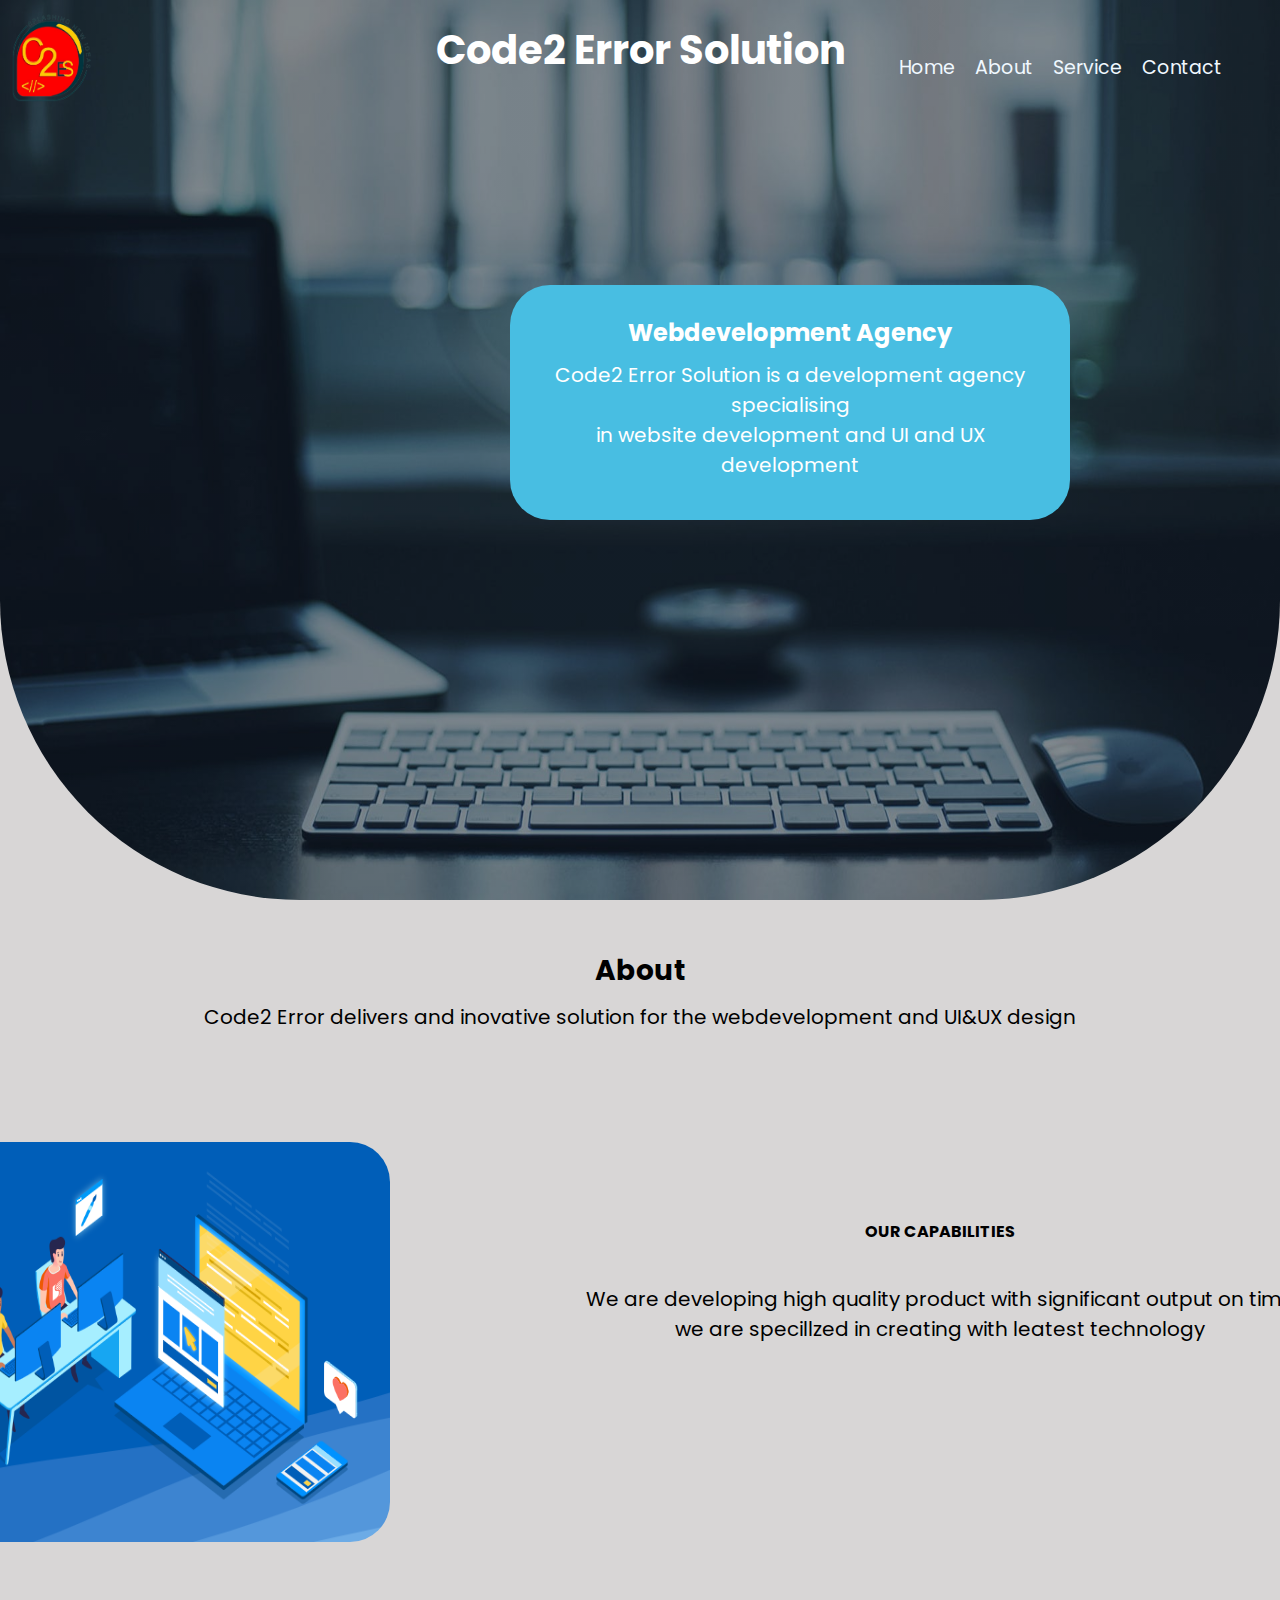
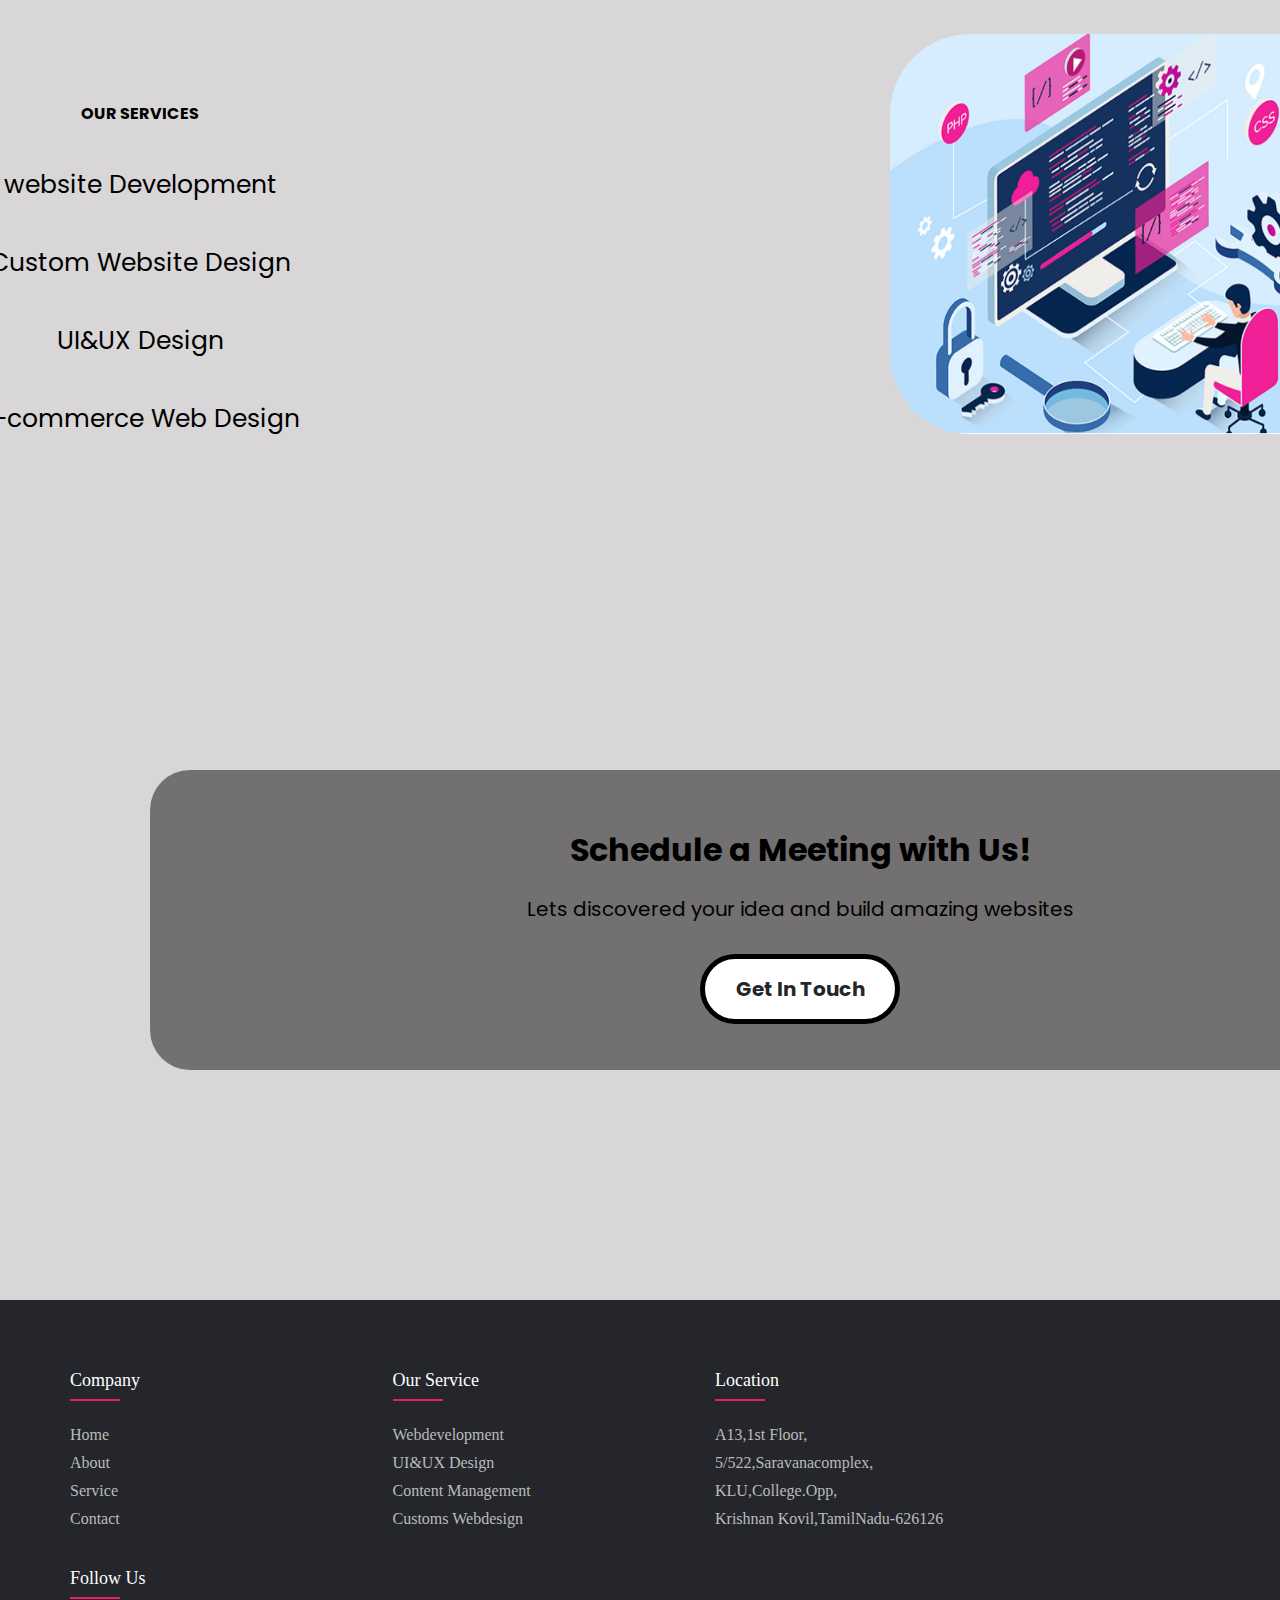
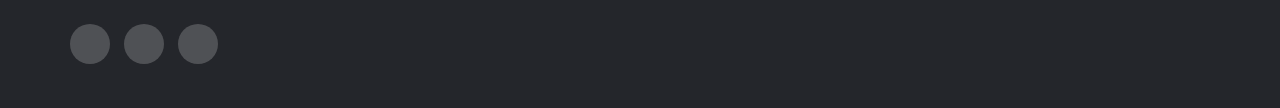
<file: index.html>
<!DOCTYPE html>
<html lang="en">
<head>
    <meta charset="UTF-8">
    <meta name="viewport" content="width=device-width, initial-scale=1.0">
    <title>code 2 error solution</title>
    <link rel="stylesheet" href="style.css">
   
    <link rel="preconnect" href="https://fonts.googleapis.com">
    <link rel="preconnect" href="https://fonts.gstatic.com" crossorigin>
    <link href="https://fonts.googleapis.com/css2?family=Poppins:ital,wght@0,100;0,200;0,300;0,400;0,500;0,600;0,700;0,800;0,900;1,100;1,200;1,300;1,400;1,500;1,600;1,700;1,800;1,900&display=swap" rel="stylesheet">
    <link rel="stylesheet" href="https://cdnjs.cloudflare.com/ajax/libs/font-awesome/6.5.1/css/all.min.css" integrity="sha512-DTOQO9RWCH3ppGqcWaEA1BIZOC6xxalwEsw9c2QQeAIftl+Vegovlnee1c9QX4TctnWMn13TZye+giMm8e2LwA==" crossorigin="anonymous" referrerpolicy="no-referrer" />
</head>
<body>
    <section class="header">
       
        <h1>Code2 Error Solution</h1>
        
    <div class="one">
       <ul>
        <li><a href="index.html">Home</a></li>
        <li><a href="about.html">About</a></li>
        <li><a href="services.html">Service</a></li>
        <li><a href="Contact.html">Contact</a></li>
       </ul>
    </div>
    <div class="logo">
        <img src="images/logo.png">
    </div>
    <div class="two"><h2>Webdevelopment Agency</h3>
    <p>
        Code2 Error Solution is a development agency specialising <br>in website development and UI and UX development
    </p></div>
  </section> 
  <section class="abt">
    <h1>About</h1>
    <div>
        <p>Code2 Error delivers and inovative solution for the webdevelopment and UI&UX design</p>
    </div>
    <div class="abt-div">
        <img src="images/cabablity.png" alt="">
        <h4>OUR CAPABILITIES</h4>
        <p>We are developing high quality product with significant output on time <br> we are specillzed in  creating with leatest technology </p>

    </div>
    <div class="abt2-div">
        <img src="images/services.png" alt="">
    </div>
    <div class="ser">
        <h4>OUR SERVICES</h4>
        <ul>
            <li><i class="fa-solid fa-star"></i>website Development</li>
            <li><i class="fa-solid fa-star"></i>Custom Website Design</li>
            <li><i class="fa-solid fa-star"></i>UI&UX Design</li>
            <li><i class="fa-solid fa-star"></i>E-commerce Web Design</li>
        </ul>
    </div>
  </section>
  <section class="con con111">
    <div class="get">
        <h1>
            Schedule a Meeting with Us!
        </h1>
        <p>
            Lets discovered your idea and build amazing websites
        </p>
        <button><b><a href="Contact.html" style="text-decoration: none;">Get In Touch</a></b></button>
    </div>
  </section>
  <footer class="footer foot1">
    <div class="container1">
        <div class="row">
            <div class="footer-col">
                <h4>company</h4>
                <ul>
                    <li><a href="index.html">Home</a></li>
                    <li><a href="about.html">About</a></li>
                    <li><a href="services.html">Service</a></li>
                    <li><a href="Contact.html">Contact</a></li>
                </ul>
            </div>
            <div class="footer-col">
                <h4>Our Service</h4>
                <ul>
                    <li><a href="#">Webdevelopment</a></li>
                    <li><a href="#">UI&UX Design</a></li>
                    <li><a href="#">Content Management</a></li>
                    <li><a href="#">Customs Webdesign</a></li>
                    
                </ul>
            </div>
            <div class="footer-col">
                <h4>Location</h4>
                <ul>
                    <li><a href="#">A13,1st floor,</a></li>
                    <li><a href="#">5/522,saravanacomplex,</a></li>
                    <li><a href="#">KLU,college.opp,
                    </a></li>
                    <li><a href="#">Krishnan Kovil,TamilNadu-626126</a></li>
                </ul>
            </div>
            <div class="footer-col fol">
                <h4>follow us</h4>
                <div class="social-links">
                    <a href="#"><i class="fa-brands fa-facebook"></i></i></a>
                    <a href="#"><i class="fa-brands fa-instagram"></i></i></a>
                    <a href="#"><i class="fa-brands fa-linkedin"></i></i></a>
                    
                </div>
            </div>
        </div>
    </div>
</footer>
</body>
</file>
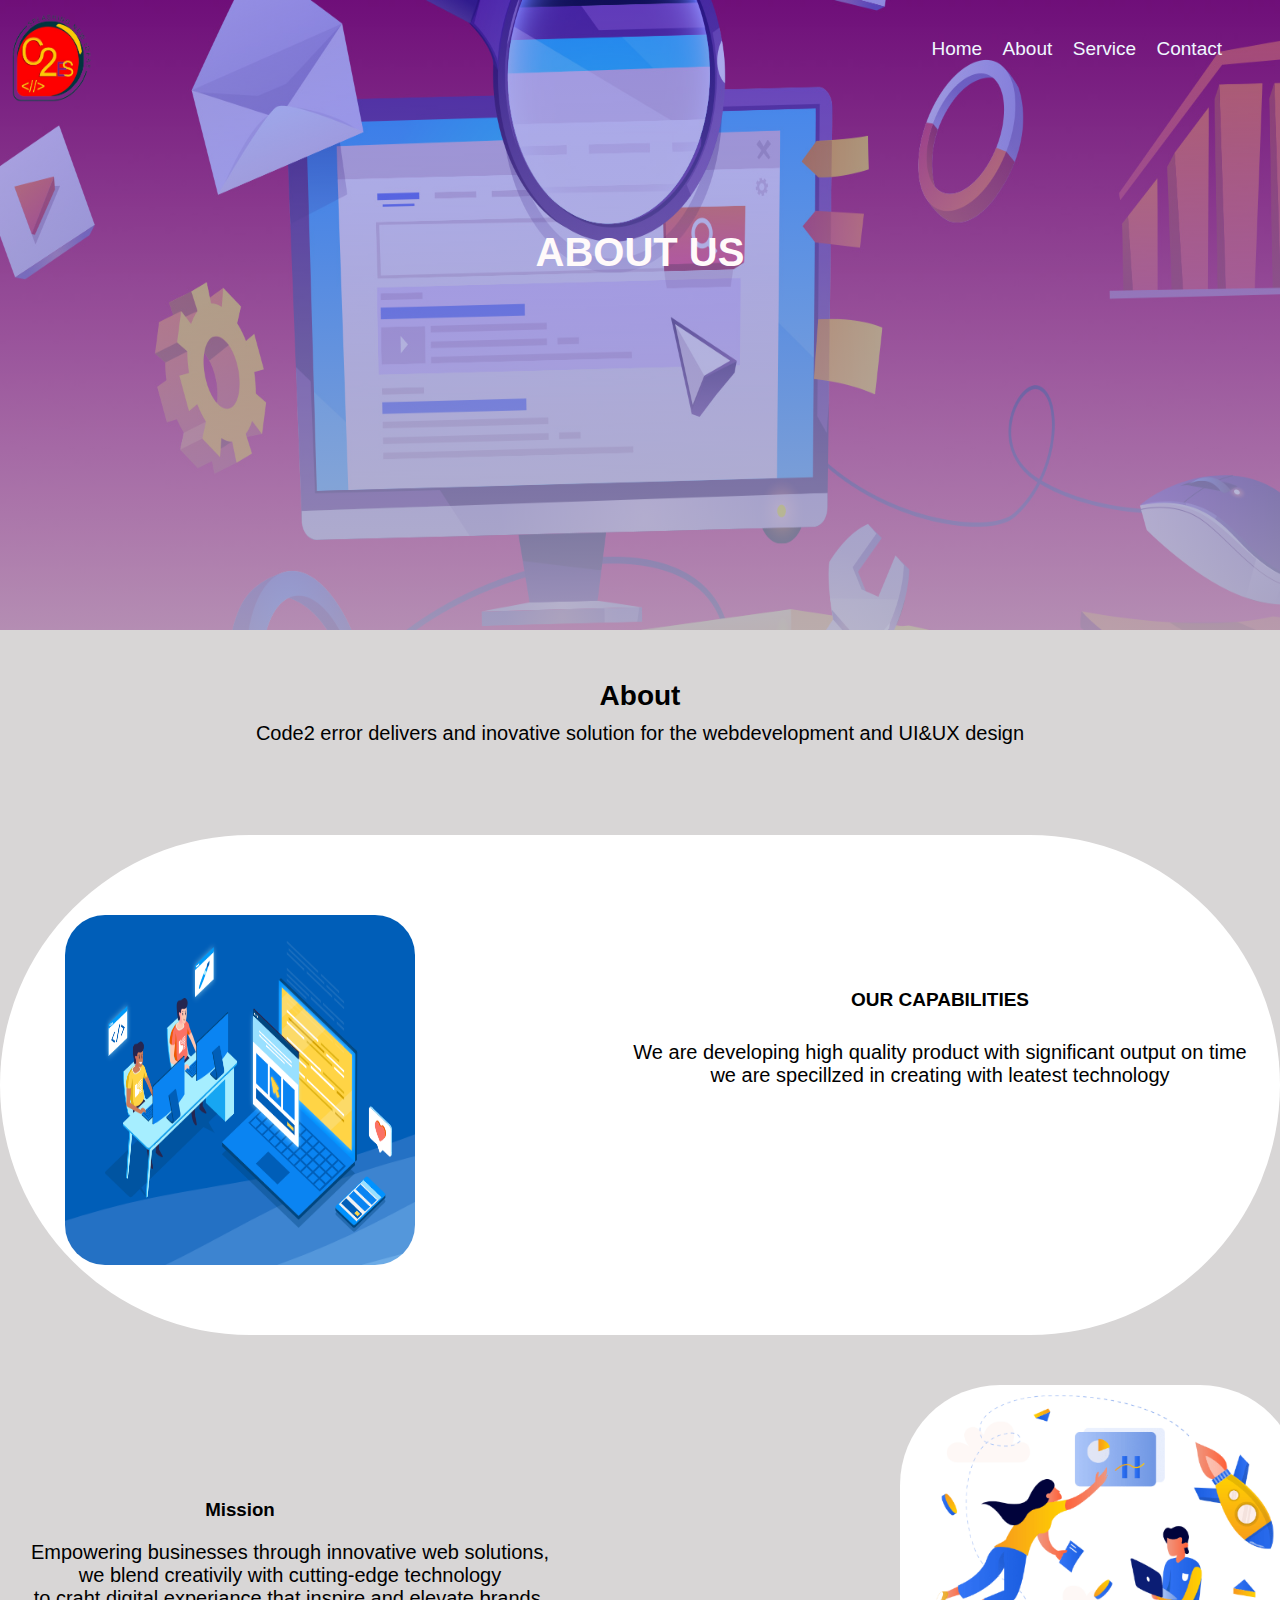
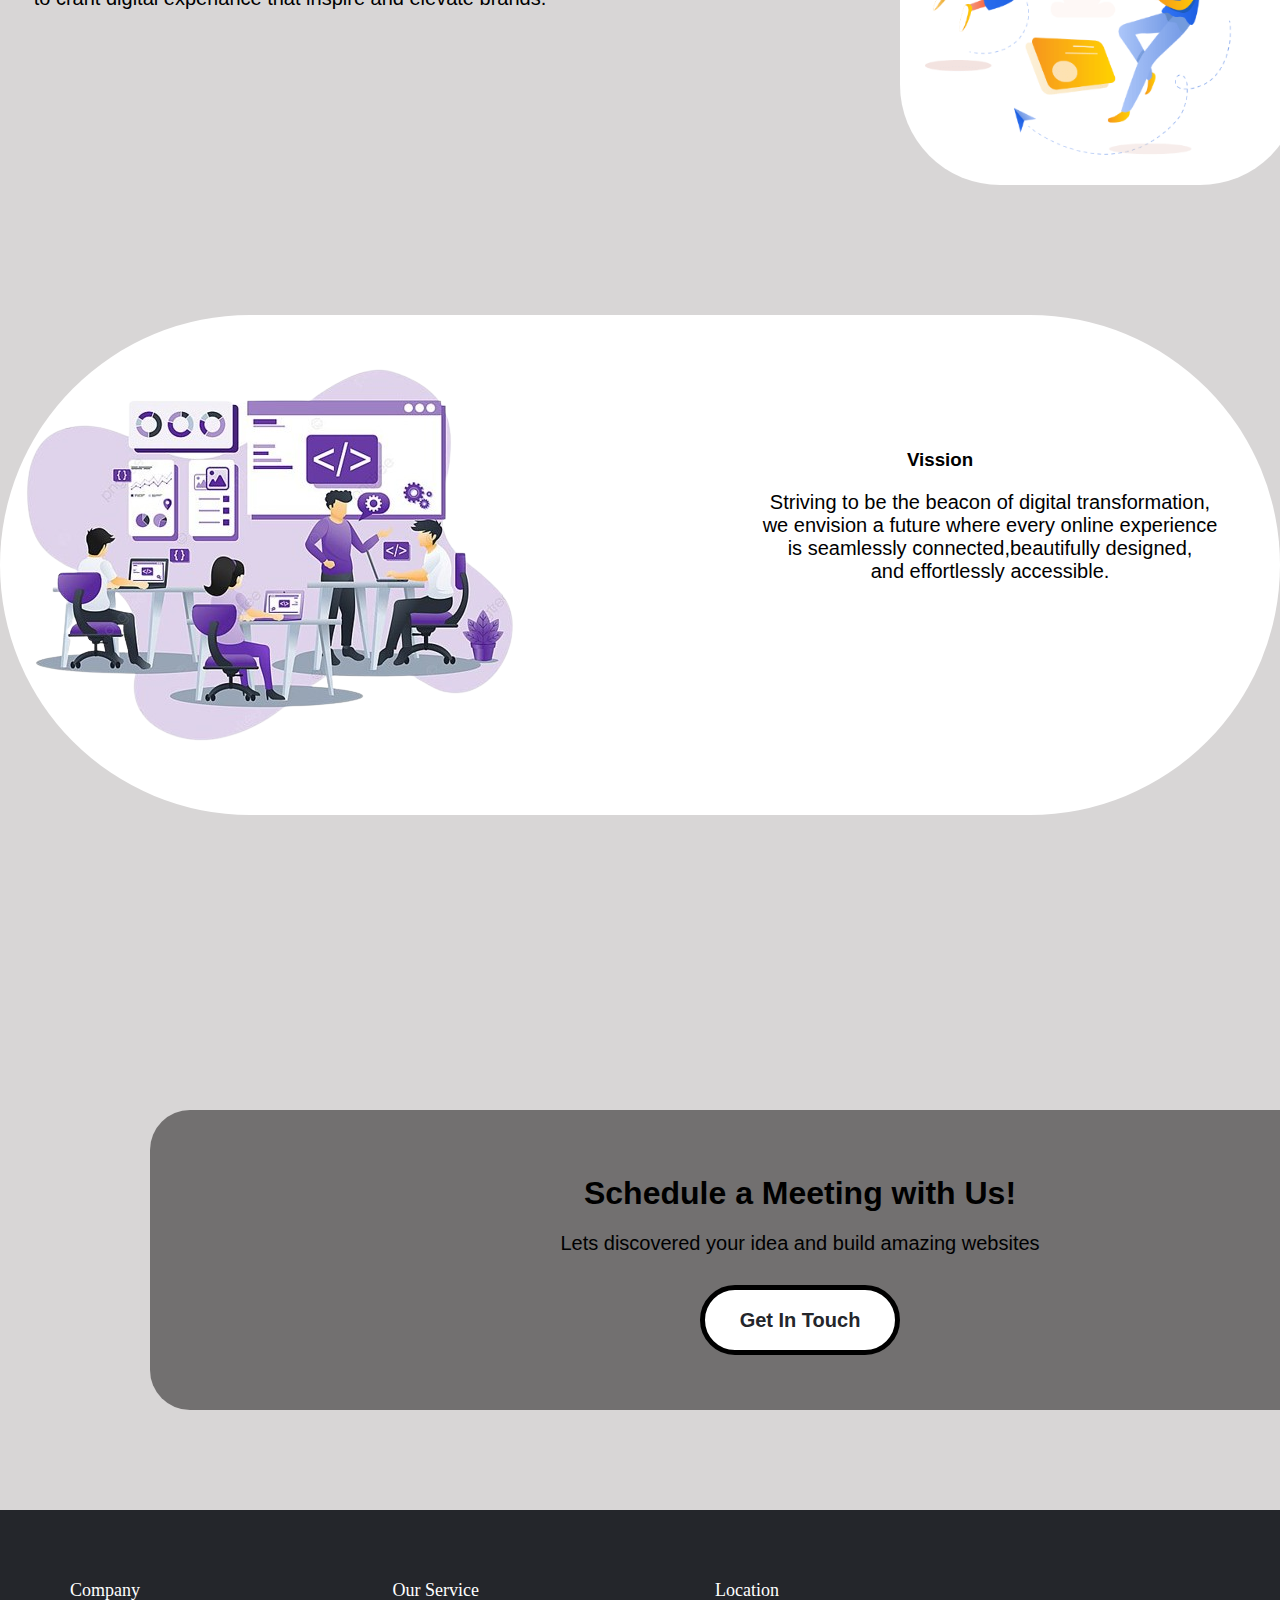
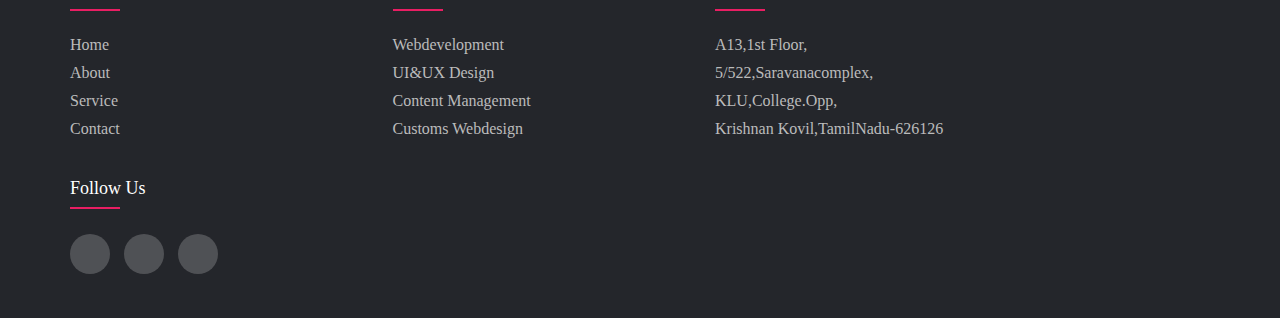
<file: about.html>
<!DOCTYPE html>
<html lang="en">
<head>
    <meta charset="UTF-8">
    <meta name="viewport" content="width=device-width, initial-scale=1.0">
    <title>code2 error solution</title>
    <link rel="stylesheet" href="style.css">
    <link rel="stylesheet" href="https://cdnjs.cloudflare.com/ajax/libs/font-awesome/6.5.1/css/all.min.css" integrity="sha512-DTOQO9RWCH3ppGqcWaEA1BIZOC6xxalwEsw9c2QQeAIftl+Vegovlnee1c9QX4TctnWMn13TZye+giMm8e2LwA==" crossorigin="anonymous" referrerpolicy="no-referrer" />
</head>
<body>
    <section class=" sub-header">
      
       
        <h2>ABOUT US</h2>
    
    <div class="one">
       <ul>
        <li><a href="index.html">Home</a></li>
        <li><a href="about.html">About</a></li>
        <li><a href="services.html">Service</a></li>
        <li><a href="Contact.html">Contact</a></li>
       </ul>
    </div>
    <div class="logo">
        <img src="images/logo.png">
   
  </section> 
  <section class="abt">
    <h1>About</h1>
    <div>
        <p>Code2 error delivers and inovative solution for the webdevelopment and UI&UX design</p>
    </div>
    <div class="abt-div odi">
        <img src="images/cabablity.png" alt="">
        <h4>OUR CAPABILITIES</h4>
        <p>We are developing high quality product with significant output on time <br> we are specillzed in creating with leatest technology </p>

    </div>
  <div class="mission">
    <img src="images/mission.png" alt="">
    <h3>Mission</h3>
    <p>Empowering businesses through innovative web solutions,<br>we blend creativily with cutting-edge technology <br>to craht digital experiance that inspire and elevate brands.</p>
  </div> 
  <div class="vission">
    <img src="images/vision.img.png" alt="">
    <h3>Vission</h3>
    <p>
        Striving to be the beacon of digital transformation,<br>we envision a future where every online experience <br> is seamlessly connected,beautifully designed, <br>and effortlessly accessible.
    </p>

  </div>
  </section>
  <section class="con don">
    <div class="get">
        <h1>
            Schedule a Meeting with Us!
        </h1>
        <p>
            Lets discovered your idea and build amazing websites
        </p>
        <button><b><a href="Contact.html" style="text-decoration: none;">Get In Touch</a></b></button>
    </div>
  </section>

  <footer class="footer">
    <div class="container1">
        <div class="row">
            <div class="footer-col">
                <h4>company</h4>
                <ul>
                    <li><a href="index.html">Home</a></li>
                    <li><a href="about.html">About</a></li>
                    <li><a href="services.html">Service</a></li>
                    <li><a href="Contact.html">Contact</a></li>
                </ul>
            </div>
            <div class="footer-col">
                <h4>Our Service</h4>
                <ul>
                    <li><a href="#">Webdevelopment</a></li>
                    <li><a href="#">UI&UX Design</a></li>
                    <li><a href="#">Content Management</a></li>
                    <li><a href="#">Customs Webdesign</a></li>
                    
                </ul>
            </div>
            <div class="footer-col">
                <h4>Location</h4>
                <ul>
                    <li><a href="#">A13,1st floor,</a></li>
                    <li><a href="#">5/522,saravanacomplex,</a></li>
                    <li><a href="#">KLU,college.opp,
                    </a></li>
                    <li><a href="#">Krishnan Kovil,TamilNadu-626126</a></li>
                </ul>
            </div>
            <div class="footer-col fol">
                <h4>follow us</h4>
                <div class="social-links">
                    <a href="#"><i class="fa-brands fa-facebook"></i></i></a>
                    <a href="#"><i class="fa-brands fa-instagram"></i></i></a>
                    <a href="#"><i class="fa-brands fa-linkedin"></i></i></a>
                    
                </div>
            </div>
        </div>
    </div>
</footer>
</body>
</file>
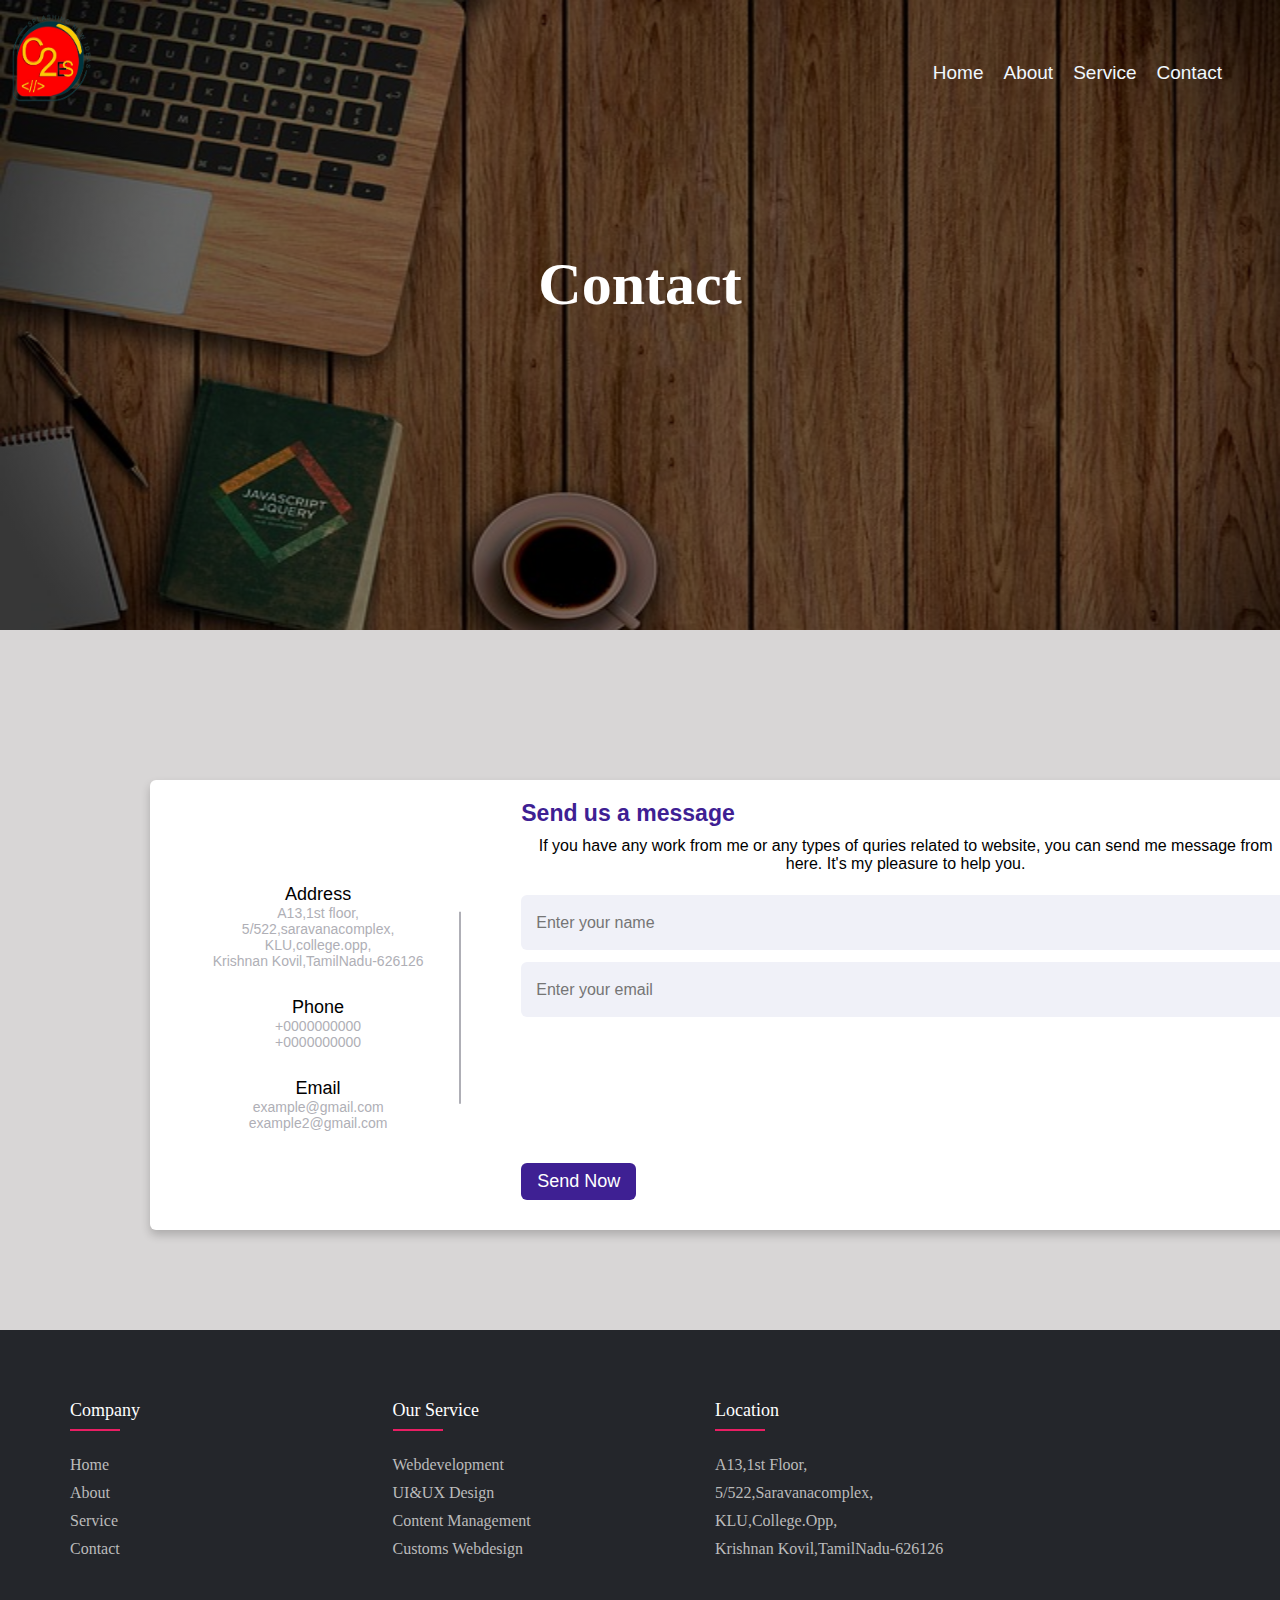
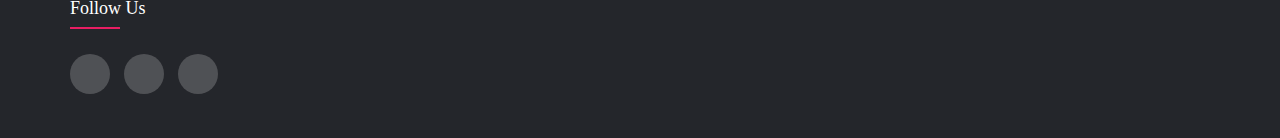
<file: Contact.html>
<!DOCTYPE html>
<html lang="en">
<head>
    <meta charset="UTF-8">
    <meta name="viewport" content="width=device-width, initial-scale=1.0">
    <title>code 2 error solution</title>
    <link rel="stylesheet" href="style.css">
    <link rel="stylesheet" href="https://cdnjs.cloudflare.com/ajax/libs/font-awesome/6.5.1/css/all.min.css" integrity="sha512-DTOQO9RWCH3ppGqcWaEA1BIZOC6xxalwEsw9c2QQeAIftl+Vegovlnee1c9QX4TctnWMn13TZye+giMm8e2LwA==" crossorigin="anonymous" referrerpolicy="no-referrer" />
</head>
<body>
    <section class="contact-head">
       
        <h1>Contact</h1>
        
    <div class="one">
       <ul>
        <li><a href="index.html">Home</a></li>
        <li><a href="about.html">About</a></li>
        <li><a href="services.html">Service</a></li>
        <li><a href="Contact.html">Contact</a></li>
       </ul>
    </div>
    <div class="logo">
        <img src="images/logo.png">
    </div>
    
  </section> 
 
    <div class="container">
      <div class="content">
        <div class="left-side">
          <div class="address details">
            <i class="fas fa-map-marker-alt"></i>
            <div class="topic">Address</div>
            <div class="text-one">A13,1st floor,</div>
            <div class="text-two">5/522,saravanacomplex,</div>
            <div class="text-two">KLU,college.opp,</div>
            <div class="text-two">Krishnan Kovil,TamilNadu-626126</div>
        
          </div>
          <div class="phone details">
            <i class="fas fa-phone-alt"></i>
            <div class="topic">Phone</div>
            <div class="text-one">+0000000000</div>
            <div class="text-two">+0000000000</div>
          </div>
          <div class="email details">
            <i class="fas fa-envelope"></i>
            <div class="topic">Email</div>
            <div class="text-one">example@gmail.com</div>
            <div class="text-two">example2@gmail.com</div>
          </div>
        </div>
        <div class="right-side">
          <div class="topic-text">Send us a message</div>
          <p>If you have any work from me or any types of quries related to website, you can send me message from here. It's my pleasure to help you.</p>
        <form action="#">
          <div class="input-box">
            <input type="text" placeholder="Enter your name">
          </div>
          <div class="input-box">
            <input type="text" placeholder="Enter your email">
          </div>
          <div class="input-box message-box">
            
          </div>
          <div class="button">
            <input type="button" value="Send Now" >
          </div>
        </form>
      </div>
      </div>
    </div>
  <footer class="footer num1" >
    <div class="container1">
        <div class="row">
            <div class="footer-col">
                <h4>company</h4>
                <ul>
                    <li><a href="index.html">Home</a></li>
                    <li><a href="about.html">About</a></li>
                    <li><a href="services.html">Service</a></li>
                    <li><a href="Contact.html">Contact</a></li>
                </ul>
            </div>
            <div class="footer-col">
                <h4>Our Service</h4>
                <ul>
                    <li><a href="#">Webdevelopment</a></li>
                    <li><a href="#">UI&UX Design</a></li>
                    <li><a href="#">Content Management</a></li>
                    <li><a href="#">Customs Webdesign</a></li>
                    
                </ul>
            </div>
            <div class="footer-col">
                <h4>Location</h4>
                <ul>
                    <li><a href="#">A13,1st floor,</a></li>
                    <li><a href="#">5/522,saravanacomplex,</a></li>
                    <li><a href="#">KLU,college.opp,
                    </a></li>
                    <li><a href="#">Krishnan Kovil,TamilNadu-626126</a></li>
                </ul>
            </div>
            <div class="footer-col fol">
                <h4>follow us</h4>
                <div class="social-links">
                    <a href="#"><i class="fa-brands fa-facebook"></i></i></a>
                    <a href="#"><i class="fa-brands fa-instagram"></i></i></a>
                    <a href="#"><i class="fa-brands fa-linkedin"></i></i></a>
                    
                </div>
            </div>
        </div>
    </div>
</footer>
</body>
</file>
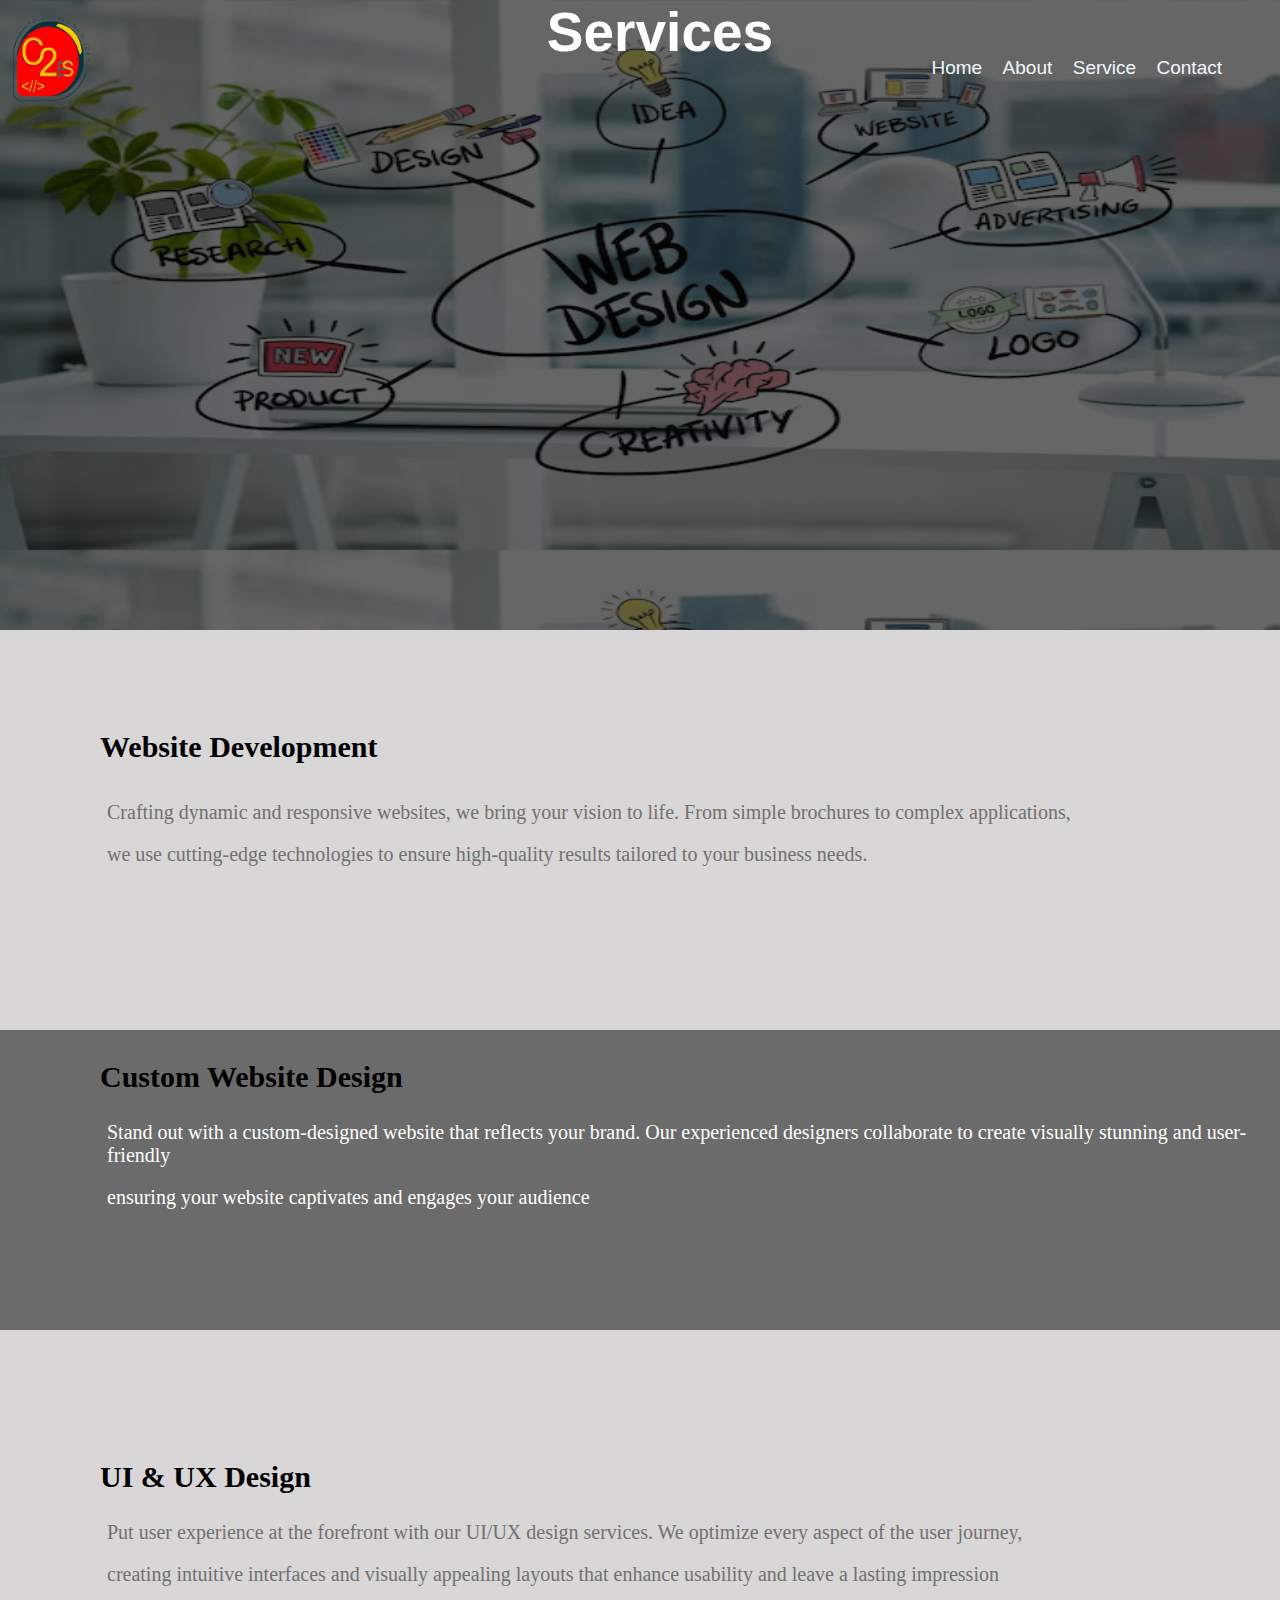
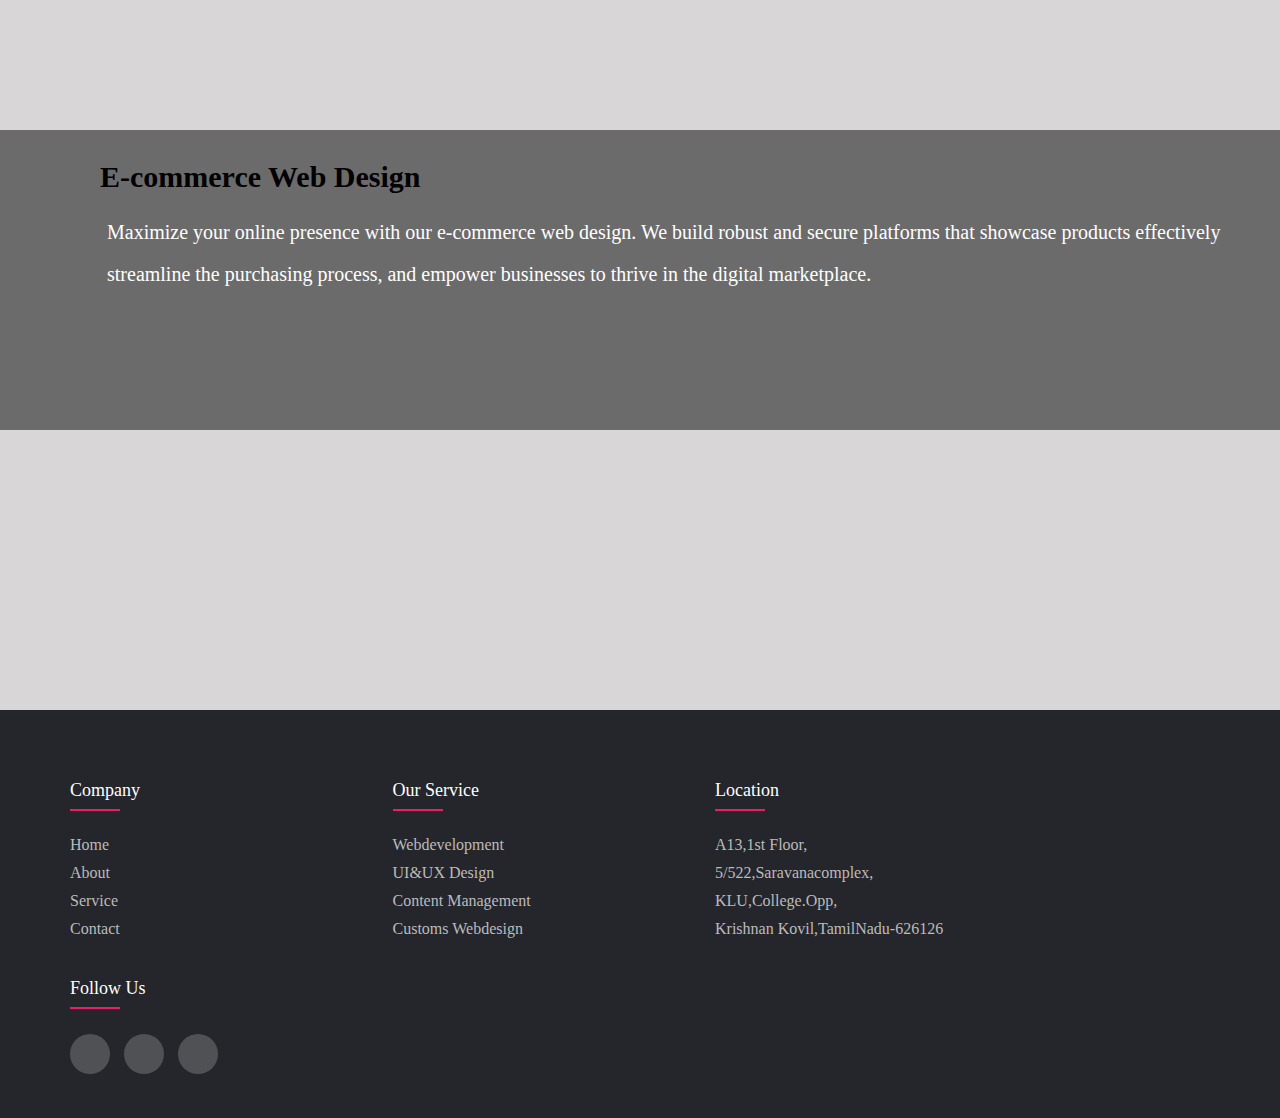
<file: services.html>
<!DOCTYPE html>
<html lang="en">
<head>
    <meta charset="UTF-8">
    <meta name="viewport" content="width=device-width, initial-scale=1.0">
    <title>code 2 error solution</title>
    <link rel="stylesheet" href="style.css">
    <link rel="stylesheet" href="https://cdnjs.cloudflare.com/ajax/libs/font-awesome/6.5.1/css/all.min.css" integrity="sha512-DTOQO9RWCH3ppGqcWaEA1BIZOC6xxalwEsw9c2QQeAIftl+Vegovlnee1c9QX4TctnWMn13TZye+giMm8e2LwA==" crossorigin="anonymous" referrerpolicy="no-referrer" />
</head>
<body>
    <section class="service">
       
        <h1>Services</h1>
        
    <div class="one">
       <ul>
        <li><a href="index.html">Home</a></li>
        <li><a href="about.html">About</a></li>
        <li><a href="services.html">Service</a></li>
        <li><a href="Contact.html">Contact</a></li>
       </ul>
    </div>
    <div class="logo">
        <img src="images/logo.png">
    </div>
  </section> 
  <section class="ser1">
    <div class="ser-col">
        <h1>Website Development</h1>
        <ul>
            <li>Crafting dynamic and responsive websites, we bring your vision to life. From simple brochures to complex applications,</li>
            <li> we use cutting-edge technologies to ensure high-quality results tailored to your business needs.</li>
        </ul>
       
    </div>
    <div class="ser-col1">
<h1>Custom Website Design</h1>
<ul>
    
    
    <li>Stand out with a custom-designed website that reflects your brand. Our experienced designers collaborate to create visually stunning and user-friendly</li>
    <li> ensuring your website captivates and engages your audience</li>
</ul>

    </div>
    <div class="ser-col2">
        <h1>UI & UX Design</h1>
        <ul>
            <li>Put user experience at the forefront with our UI/UX design services. We optimize every aspect of the user journey,</li>
            <li> creating intuitive interfaces and visually appealing layouts that enhance usability and leave a lasting impression</li>
        </ul>
        

    </div>
    <div class="ser-col3">
        <h1>E-commerce Web Design</h1>
        <ul>
            <li>Maximize your online presence with our e-commerce web design. We build robust and secure platforms that showcase products effectively</li>
            <li>streamline the purchasing process, and empower businesses to thrive in the digital marketplace.</li>
        </ul>
       
    </div>
  </section>
  <footer class="footer">
    <div class="container1">
        <div class="row">
            <div class="footer-col">
                <h4>company</h4>
                <ul>
                    <li><a href="index.html">Home</a></li>
                    <li><a href="about.html">About</a></li>
                    <li><a href="services.html">Service</a></li>
                    <li><a href="Contact.html">Contact</a></li>
                </ul>
            </div>
            <div class="footer-col">
                <h4>Our Service</h4>
                <ul>
                    <li><a href="#">Webdevelopment</a></li>
                    <li><a href="#">UI&UX Design</a></li>
                    <li><a href="#">Content Management</a></li>
                    <li><a href="#">Customs Webdesign</a></li>
                    
                </ul>
            </div>
            <div class="footer-col">
                <h4>Location</h4>
                <ul>
                    <li><a href="#">A13,1st floor,</a></li>
                    <li><a href="#">5/522,saravanacomplex,</a></li>
                    <li><a href="#">KLU,college.opp,
                    </a></li>
                    <li><a href="#">Krishnan Kovil,TamilNadu-626126</a></li>
                </ul>
            </div>
            <div class="footer-col fol">
                <h4>follow us</h4>
                <div class="social-links">
                    <a href="#"><i class="fa-brands fa-facebook"></i></i></a>
                    <a href="#"><i class="fa-brands fa-instagram"></i></i></a>
                    <a href="#"><i class="fa-brands fa-linkedin"></i></i></a>
                    
                </div>
            </div>
        </div>
    </div>
</footer>
</body>
</file>
<file: style.css>
*
{margin: 0;
    padding: 0;
   

}
body{
    
        width: 100%;
        height: 100%;
        margin: 0px;
        padding: 0px;
        overflow-x: hidden; 
        background: #d8d6d6;
    }

.header{
  font-family: "Poppins", sans-serif;
    background: linear-gradient(rgba(0,0,0,0.4),rgba(0,0,0,0.4)),url(images/home1.jpg);
    width: 100%;
    min-height: 100vh;  
    background-size: 100% 100vh;
    border-radius: 0px 0px 300px 300px;
backface-visibility: 20%;
box-sizing: border-box;
}




.header h1{
    text-align: center;
    font-size: 40px;
    top: 20px;
    position: relative;
    color: #fff; 
    
}
.one li{
    display: inline-block;
    margin: 8px;
    
   
}
body{
    width: 100%;
    background-size: 100vh 100vh;
    
}
.one{
    text-align: right;
   padding-right: 50px;
   
 
}
.one li a{
    font-family: "Poppins", sans-serif;
    text-decoration: none;
    font-size: 19px;
    top: -15px;
    position: relative;
    color: aliceblue;
    


}
.one li a:hover{
  background-color: #fd623c;
 background-size: 900px 900px;
 border-radius: 10px;
  

}
.logo img{
    width: 100px;
    height: 100px;
    padding-bottom: 500px;
    top: 8px;
    position: absolute;
}
.two p{
    font-size: 20px;
    
}
.two{
    text-align: center;
    font-family: "Poppins", sans-serif;
    margin-top: 180px;
    margin-left: 510px;
    
    background-color: rgb(72, 190, 226);
    width: 500px;
    border-radius: 40px;
    padding: 30px;  
    color: #fff;
    display: flexbox;
   
}
.abt{
  font-family: "Poppins", sans-serif;
    text-align: center;
    
    height: 100vh;
    width: 100%;
    top: 50px;
    position: relative;
}
.abt p{
    font-size: 20px;
    font-family: "Poppins", sans-serif;
}
.abt h1{
  font-family: "Poppins", sans-serif;
  font-size: 28px;
}

.abt-div img{
    height: 400px;
    width: 500px;
    position: relative;
   right: 500px;
   top: 100px;
   border-radius: 40px;
   
}
.abt-div p{
    top: 10px;
    position: relative;
    left: 300px;
    top: -200px;
    font-size: 20px;
}
.abt-div h4{
    position: relative;
    top: -230px;
    left: 300px;
}
.abt2-div img{
    height: 400px;
    width: 500px;
    position: relative;
    right: -500px;
    top: 80px;
    border-radius: 80px ;
}
.ser{
  font-family: "Poppins", sans-serif;
    position: relative;
    left: -500px;
    top: -300px;
    padding: 20px;
}
.ser li{
    padding: 20px;

}
.ser h4{
    padding: 20px;

}

.fa-solid {
    font-size: 20px;
    color: #24262b;
}
.get{
  font-family: "Poppins", sans-serif;
 background-color:#727070;
    position: absolute;
    top: 2000;
   display: flex;
    margin-top: 500px;
    flex-direction: column;
    justify-content: center;
    margin-left: 150px;
  border-radius: 40px;
    width: 1300px;
    height: 300px;
}

.get h1, p{
    text-align: center;
    padding: 10px;
}
.get button{
    width: 200px;
    height: 70px;
    border-radius: 50px;
    background-color:#ffff ;
    color:rgb(216, 48, 48);
    margin-left: 550px;
    margin-top: 20px;
    border: 5px solid black;
    
}
.get button a{
  color: #24262b;
  font-family: "Poppins", sans-serif;
  font-size: 20px;

}

.get p{
    font-size: 20px;
}
.container1{
	max-width: 1170px;
	margin:auto;
}
.row{
	display: flex;
	flex-wrap: wrap;
}
ul{
	list-style: none;
}
.footer{
	background-color: #24262b;
    padding: 70px 0;
    position: relative;
    top: 1400px;
}
.footer-col{
   width: 25%;
   padding: 0 15px;
}
.footer-col h4{
	font-size: 18px;
	color: #ffffff;
	text-transform: capitalize;
	margin-bottom: 35px;
	font-weight: 500;
	position: relative;

}
.footer-col h4::before{
	content: '';
	position: absolute;
	left:0;
	bottom: -10px;
	background-color: #e91e63;
	height: 2px;
	box-sizing: border-box;
	width: 50px;
}
.footer-col ul li:not(:last-child){
	margin-bottom: 10px;
}
.footer-col ul li a{
	font-size: 16px;
	text-transform: capitalize;
	color: #ffffff;
	text-decoration: none;
	font-weight: 300;
	color: #bbbbbb;
	display: block;
	transition: all 0.3s ease;
}
.footer-col ul li a:hover{
	color: #ffffff;
	padding-left: 8px;
}
.footer-col .social-links a{
	display: inline-block;
	height: 40px;
	width: 40px;
	background-color: rgba(255,255,255,0.2);
	margin:0 10px 10px 0;
	text-align: center;
	line-height: 40px;
	border-radius: 50%;
	color: #ffffff;
	transition: all 0.5s ease;
}
.footer-col .social-links a:hover{
	color: #24262b;
	background-color: #ffffff;
}

/*responsive*/
@media(max-width: 767px){
  .footer-col{
    width: 50%;
    margin-bottom: 30px;
}
}
@media(max-width: 574px){
  .footer-col{
    width: 100%;
}
}
.fol{
    top: 40px;  
    position: relative;
}


.sub-header{
  font-family: "Poppins", sans-serif;
 background: linear-gradient(rgba(39, 36, 216, 0.4),rgb(194, 194, 194)),url(images/abtbng.jpg);
  width:100%;
  height: 70vh;
  background-size:1200px;
  background-size: 100% 100vh;
backface-visibility: 20%;
box-sizing: border-box;


}
.sub-header h1{
    text-align: center;
    font-size: 40px;
    top: 20px;
    position: relative;
    color: #fff;
}
.sub-header h2{
    text-align: center;
    font-size: 40px;
    top: 230px;
    position: relative;
    color: hsl(0, 100%, 99%);   
}
.mission{
  font-family: "Poppins", sans-serif;
      width: 100%;
      height: 600px; 
     
        
      
}
.mission img{
    width:400px ;
    height:400px ;
    margin-left: 900px;
    margin-top: 80px;
    border-radius: 100px;
}
.mission h3{
    right: 400px;
    position: relative;
    top: -290px;

}
.mission p{
    position: relative;
    top: -280px;
    right: 350px;

}
.vission{
  font-family: "Poppins", sans-serif;
    height: 100px;
    width: 100%;
   
    position: absolute;
      background-color: #fff;
      border-radius: 900px;
      height: 500px;
      margin-top: 10px;
    
}
.odi{
  background-color: #fff;
  border-radius: 900px;
  height: 500px;
  top: 80px;
  margin-bottom: 50px;
  position: relative;


}
.odi img{
  position: relative;
  top: 80px;
  left: -400px;
  height: 350px;
  width: 350px;

}
.odi h4{
  font-family: "Poppins", sans-serif;
  font-size: 19px;
   position: relative;
   top: -200px;
}
.odi p{
  font-family: "Poppins", sans-serif;
  font-size: 20px;
  position: relative;
  top: -180px;

}
.don{
  
  position: relative;
  margin-top: 180px;
}
.vission img{
    top: -10px;
    position: relative;
    right: 370px;
}
.con{
  font-family: "Poppins", sans-serif;
    position: relative;
    top: 500px;
}
.con111{
    top: 70px;
}
.vission h3{
    top: -370px;
    position: relative;
    left: 300px;
}
.vission p{
    
        top: -400px;
        position: relative;
        left: 350px;
        padding: 50px;

}
.service {
  font-family: "Poppins", sans-serif;
    width: 100%;
    height: 70vh;
    background: linear-gradient(rgba(0,0,0,0.6),rgba(0,0,0,0.6)),url(images/ser.img.jpg);
    background-size: 100% 550px;
}
.service h1{
    text-align: center;
    font-size: 55px;
    color:white;
    
    position: relative;
    left: 20px;
}
.ser li{
 font-size: 25px;
}

.ser1{
    height: 20vh;
    width: 100%;
}
.ser-col{
    height: 200px;
    margin-top: 90px;
   
}
.ser-col li{
    font-size: 20px;
    color: #727070;
    margin-top: 5px;
    margin-left: 100px;
    padding: 7px;

} 
.ser-col h1{
    margin-top: 100px;
    margin-bottom: 30px;
    margin-left: 100px;
    font-size: 30px;
}
.ser-col1 li{
    font-size: 20px;
    color: #ffffff;
    margin-top: 5px;
    margin-left: 100px;
    padding: 7px;
    position: relative;
    top: 20px;

}
.ser-col1 h1{
    margin-top: 100px;
    margin-bottom: 30px;
    margin-left: 100px;
    font-size: 30px;
    top:30px;
    position: relative;
}
.ser-col1{
    height: 300px;
    margin-top: 90px;
    background: linear-gradient(rgba(0,0,0,0.5),rgba(0,0,0,0.5));
    
}
.ser-col2 li{
    font-size: 20px;
    color: #727070;
    margin-top: 5px;
    margin-left: 100px;
    padding: 7px;
    position: relative;
    top: 20px;

}
.ser-col2 h1{
    margin-top: 100px;
    margin-bottom: 30px;
    margin-left: 100px;
    font-size: 30px;
    top:30px;
    position: relative;
    
}
.ser-col2{
    height: 200px;
    margin-top: 90px;
    position: relative;
}
.ser-col3 li{
    font-size: 20px;
    color: #ffffff;
    margin-top: 5px;
    margin-left: 100px;
    padding: 7px;
    position: relative;
    top: 20px;

}
.ser-col3 h1{
    margin-top: 100px;
    margin-bottom: 30px;
    margin-left: 100px;
    font-size: 30px;
    top:30px;
    position: relative;
}
.ser-col3{
    height: 300px;
    margin-top: 90px;
    background: linear-gradient(rgba(0,0,0,0.5),rgba(0,0,0,0.5));
}
.container {
  font-family: "Poppins", sans-serif;
  max-width: 1100px;
  width: 100%;
position: relative;
left: 150px;
top: 150px;
  background: #fff;
  border-radius: 6px;
  padding: 20px 60px 30px 40px;
  box-shadow: 0 5px 10px rgba(0, 0, 0, 0.2);
}
.container .content {
  font-family: "Poppins", sans-serif;
  display: flex;
  align-items: center;
  justify-content: space-between;
}
.container .content .left-side {
  width: 25%;
  height: 100%;
  display: flex;
  flex-direction: column;
  align-items: center;
  justify-content: center;
  margin-top: 15px;
  position: relative;
}.content .left-side::before {
    content: "";
    position: absolute;
    height: 70%;
    width: 2px;
    right: -15px;
    top: 50%;
    transform: translateY(-50%);
    background: #afafb6;
  }
  .content .left-side .details {
    margin: 14px;
    text-align: center;
  }
  .content .left-side .details i {
    font-size: 30px;
    color: #3e2093;
    margin-bottom: 10px;
  }
  .content .left-side .details .topic {
    font-size: 18px;
    font-weight: 500;
  }
  .content .left-side .details .text-one,
  .content .left-side .details .text-two {
    font-size: 14px;
    color: #afafb6;
  }
  
  .container .content .right-side {
    width: 75%;
    margin-left: 75px;
  }
  .content .right-side .topic-text {
    font-size: 23px;
    font-weight: 600;
    color: #3e2093;
  }
  .right-side .input-box {
    height: 55px;
    width: 100%;
    margin: 12px 0;
  }
  .right-side .input-box input,
  .right-side .input-box textarea {
    height: 100%;
    width: 100%;
    border: none;
    outline: none;
    font-size: 16px;
    background: #f0f1f8;
    border-radius: 6px;
    padding: 0 15px;
    resize: none;
  }
  .right-side .message-box {
    min-height: 110px;
  }
  .right-side .input-box textarea {
    padding-top: 6px;
  }
  .right-side .button {
    display: inline-block;
    margin-top: 12px;
  }
  .right-side .button input[type="button"] {
    color: #fff;
    font-size: 18px;
    outline: none;
    border: none;
    padding: 8px 16px;
    border-radius: 6px;
    background: #3e2093;
    cursor: pointer;
    transition: all 0.3s ease;
  }
  .button input[type="button"]:hover {
    background: #5029bc;
  }
  
  @media (max-width: 950px) {
    .container {
      width: 90%;
      padding: 30px 40px 40px 35px;
    }
    .container .content .right-side {
      width: 75%;
      margin-left: 55px;
    }
  }
  @media (max-width: 820px) {
    .container {
      margin: 40px 0;
      height: 100%;
    }
    .container .content {
      flex-direction: column-reverse;
    }
    .container .content .left-side {
      width: 100%;
      flex-direction: row;
      margin-top: 40px;
      justify-content: center;
      flex-wrap: wrap;
    }
    .container .content .left-side::before {
      display: none;
    }
    .container .content .right-side {
      width: 100%;
      margin-left: 0;
    }
  }
  .num1{
    top: 250px;

  }
  .contact-head{

    height: 70vh;
   

    background: linear-gradient(rgba(0,0,0,0.4),rgba(0,0,0,0.4)),url(images/contact.jpg);
    background-size: 100% 70vh;
  }
  .contact-head h1{
    text-align: center;
    font-size: 60px;
    color: white;
    position: relative;
    top: 250px;
    

  }
  .foot1{
    top: 1100px;
  }
</file>
